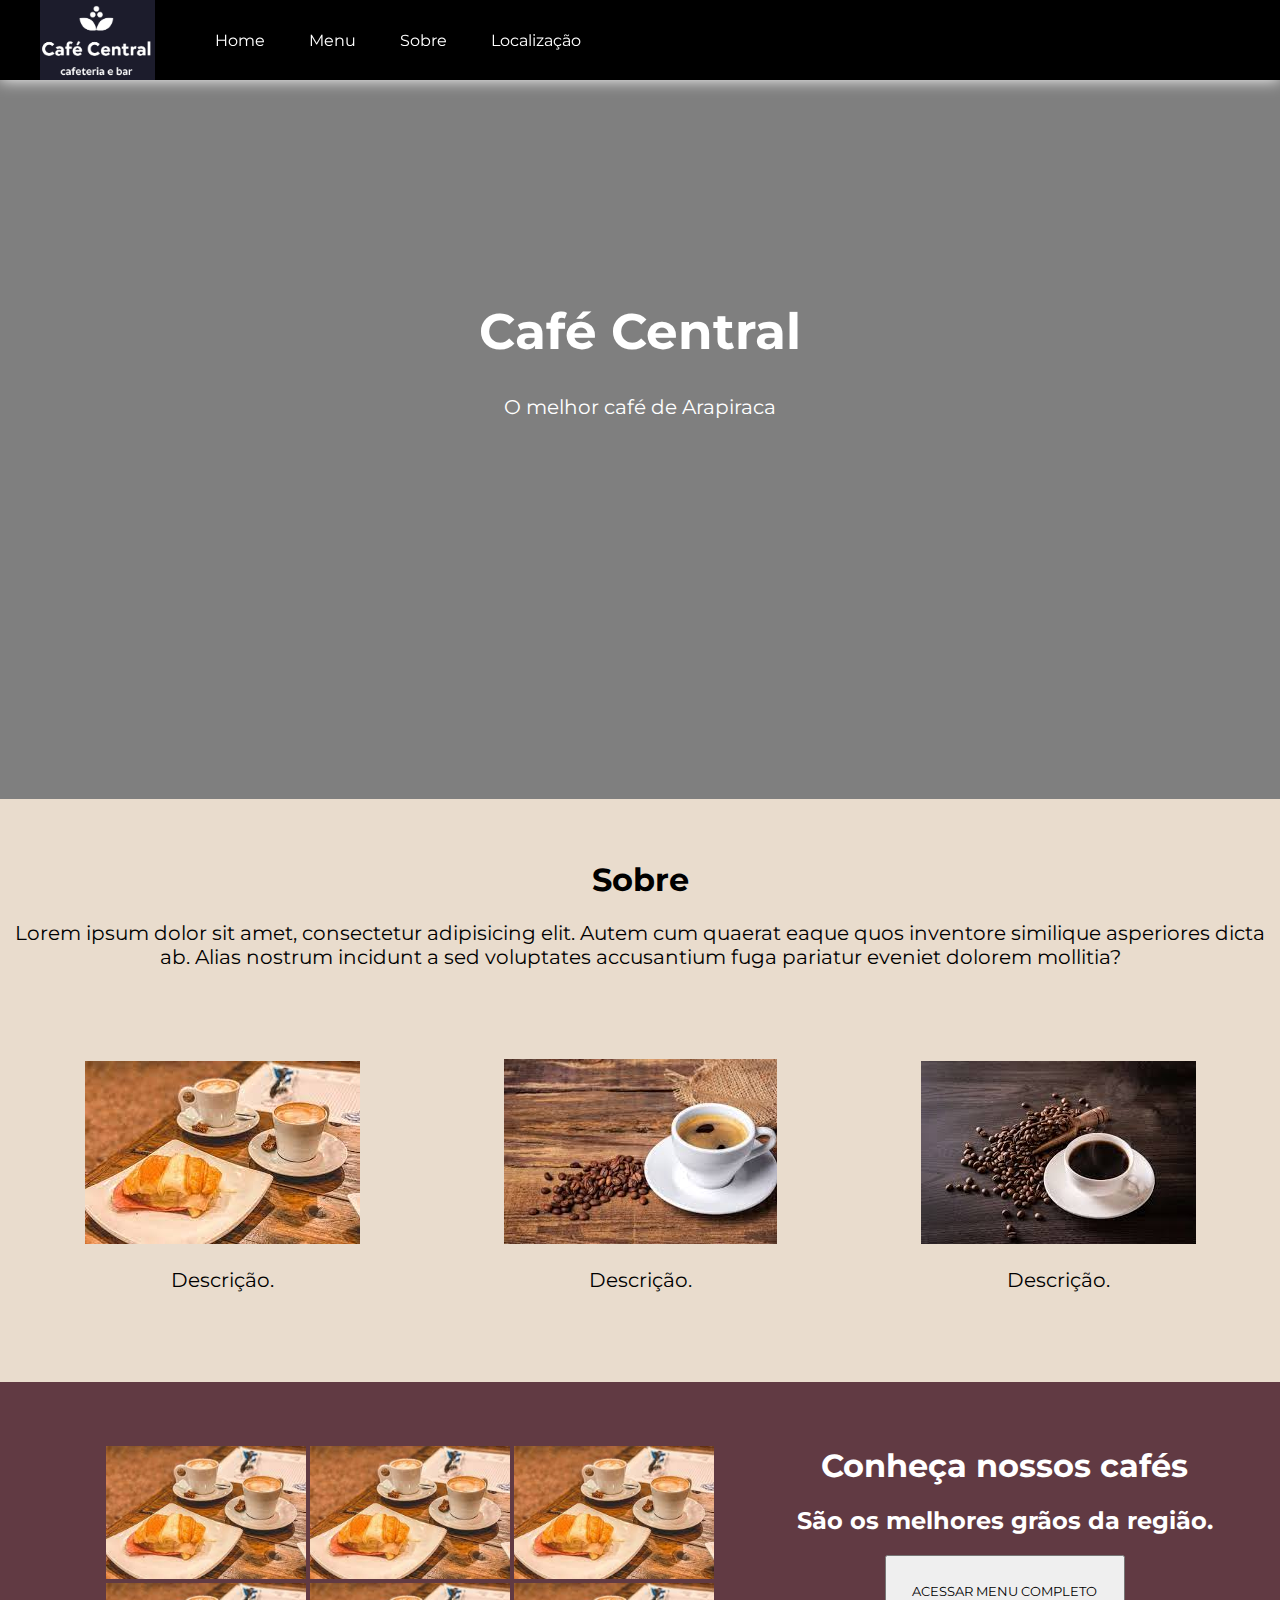
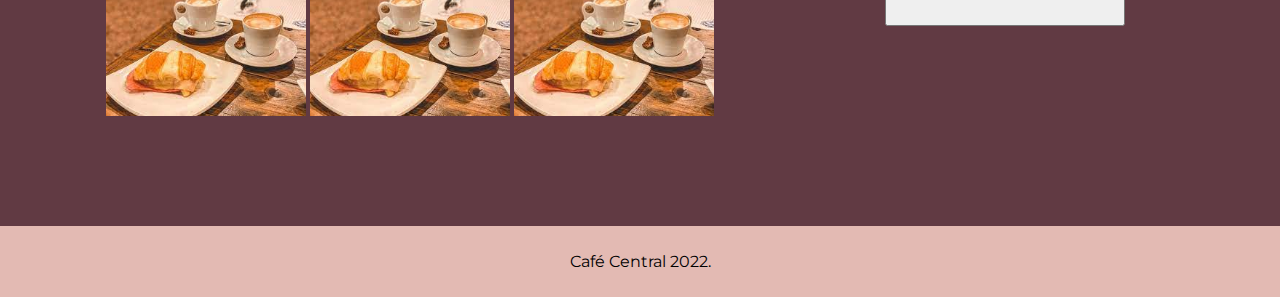
<file: atv3/index.html>
<!DOCTYPE html>
<html lang="pt-br">
  <head>
    <link rel="icon" type="image/x-icon" href="/src/image/favicon.jpg" />
    <title>Café Central</title>
    <link rel="stylesheet" href="./css/style.css" />
  </head>
  <body>
    <header>
      <img src="./image/logo.png" />
      <nav>
        <ul>
          <li><a href="#">Home</a></li>
          <li><a href="#">Menu</a></li>
          <li><a href="#">Sobre</a></li>
          <li><a href="#">Localização</a></li>
        </ul>
      </nav>
    </header>
    <div>
      <main>
        <h1 id="tittle">Café Central</h1>
        <p>O melhor café de Arapiraca</p>
      </main>
    </div>

    <div id="aboutSection">
      <h1>Sobre</h1>
      <p>
        Lorem ipsum dolor sit amet, consectetur adipisicing elit. Autem cum
        quaerat eaque quos inventore similique asperiores dicta ab. Alias
        nostrum incidunt a sed voluptates accusantium fuga pariatur eveniet
        dolorem mollitia?
      </p>

      <div id="firstProduct">
        <img src="./image/1.jfif" alt="" />
        <p>Descrição.</p>
      </div>

      <div id="secondProduct">
        <img src="./image/2.jfif" alt="" />
        <p>Descrição.</p>
      </div>

      <div id="thirdProduct">
        <img src="./image/3.jfif" alt="" />
        <p>Descrição.</p>
      </div>
    </div>

    <div id="meetUs">
      <div id="products">
        <div id="productPhotos">
          <img src="image/1.jfif" />
          <img src="image/1.jfif" />
          <img src="image/1.jfif" />
          <img src="image/1.jfif" />
          <img src="image/1.jfif" />
          <img src="image/1.jfif" />
        </div>
        <div id="productText">
          <h1>Conheça nossos cafés</h1>
          <h2>São os melhores grãos da região.</h2>
          <button>ACESSAR MENU COMPLETO</button>
        </div>
      </div>
    </div>
    <footer>Café Central 2022.</footer>
  </body>
</html>
</file>
<file: atv3/css/style.css>
@import url("https://fonts.googleapis.com/css2?family=Montserrat:wght@300&family=Roboto:wght@100&display=swap");

* {
  font-family: "Montserrat", sans-serif;
}
header img {
  margin-left: 40px;
  height: 80px;
}
body {
  color: white;
  background: linear-gradient(rgba(0, 0, 0, 0.5), rgba(0, 0, 0, 0.5)),
    url("https://raw.githubusercontent.com/felipealencar/courses/pweb-html-css-js/pweb-html-css-js/lec-05/imagens/fundo.jpg");
  background-repeat: no-repeat;
  background-size: 100%;
  height: 60%;
  text-align: center;
  padding-top: 15%;
  margin: 0;
}
main {
  color: white;
}
header {
  background-color: black;
  position: fixed;
  top: 0;
  left: 0;
  right: 0;
  height: 80px;
  display: flex;
  align-items: center;
  box-shadow: 0 0 15px 0 white;
}
header * {
  display: inline;
}
header li {
  margin: 20px;
}
header li a {
  color: white;
  text-decoration: none;
}
#tittle {
  padding-top: 75px;
  font-size: 50px;
  font-weight: bold;
  text-align: center;
}
li {
  transition: 0.5s;
}
li:hover {
  background-color: #964b00;
  font-size: 25px;
  padding: 5px;
  border-radius: 7px;
}
p {
  text-align: center;
  font-size: 20px;
}
#aboutSection {
  text-align: center;
  margin-top: 380px;
  padding-top: 40px;
  background-color: #e9dccd;
  color: black;
}
#firstProduct,
#secondProduct,
#thirdProduct {
  display: inline-block;
  margin: 70px;
}
#products {
  margin-top: 0;
  color: white;
  padding-top: 5%;
  height: 60%;
}
#products h1 {
  margin-top: 0;
}
#productPhotos {
  width: 50%;
  float: left;
  margin-left: 7%;
  max-width: 700px;
}
#productPhotos img {
  width: 10%;
  min-width: 200px;
  transition: 0.8s;
}
#productPhotos img:hover {
  min-width: 240px;
}
#productText button {
  padding: 2%;
  margin-bottom: 200px;
  transition: 0.5s;
}
#meetUs {
  background-color: #613a43;
}
footer {
  color: black;
  background-color: #e3bab3;
  text-align: center;
  padding: 2%;
}
</file>
